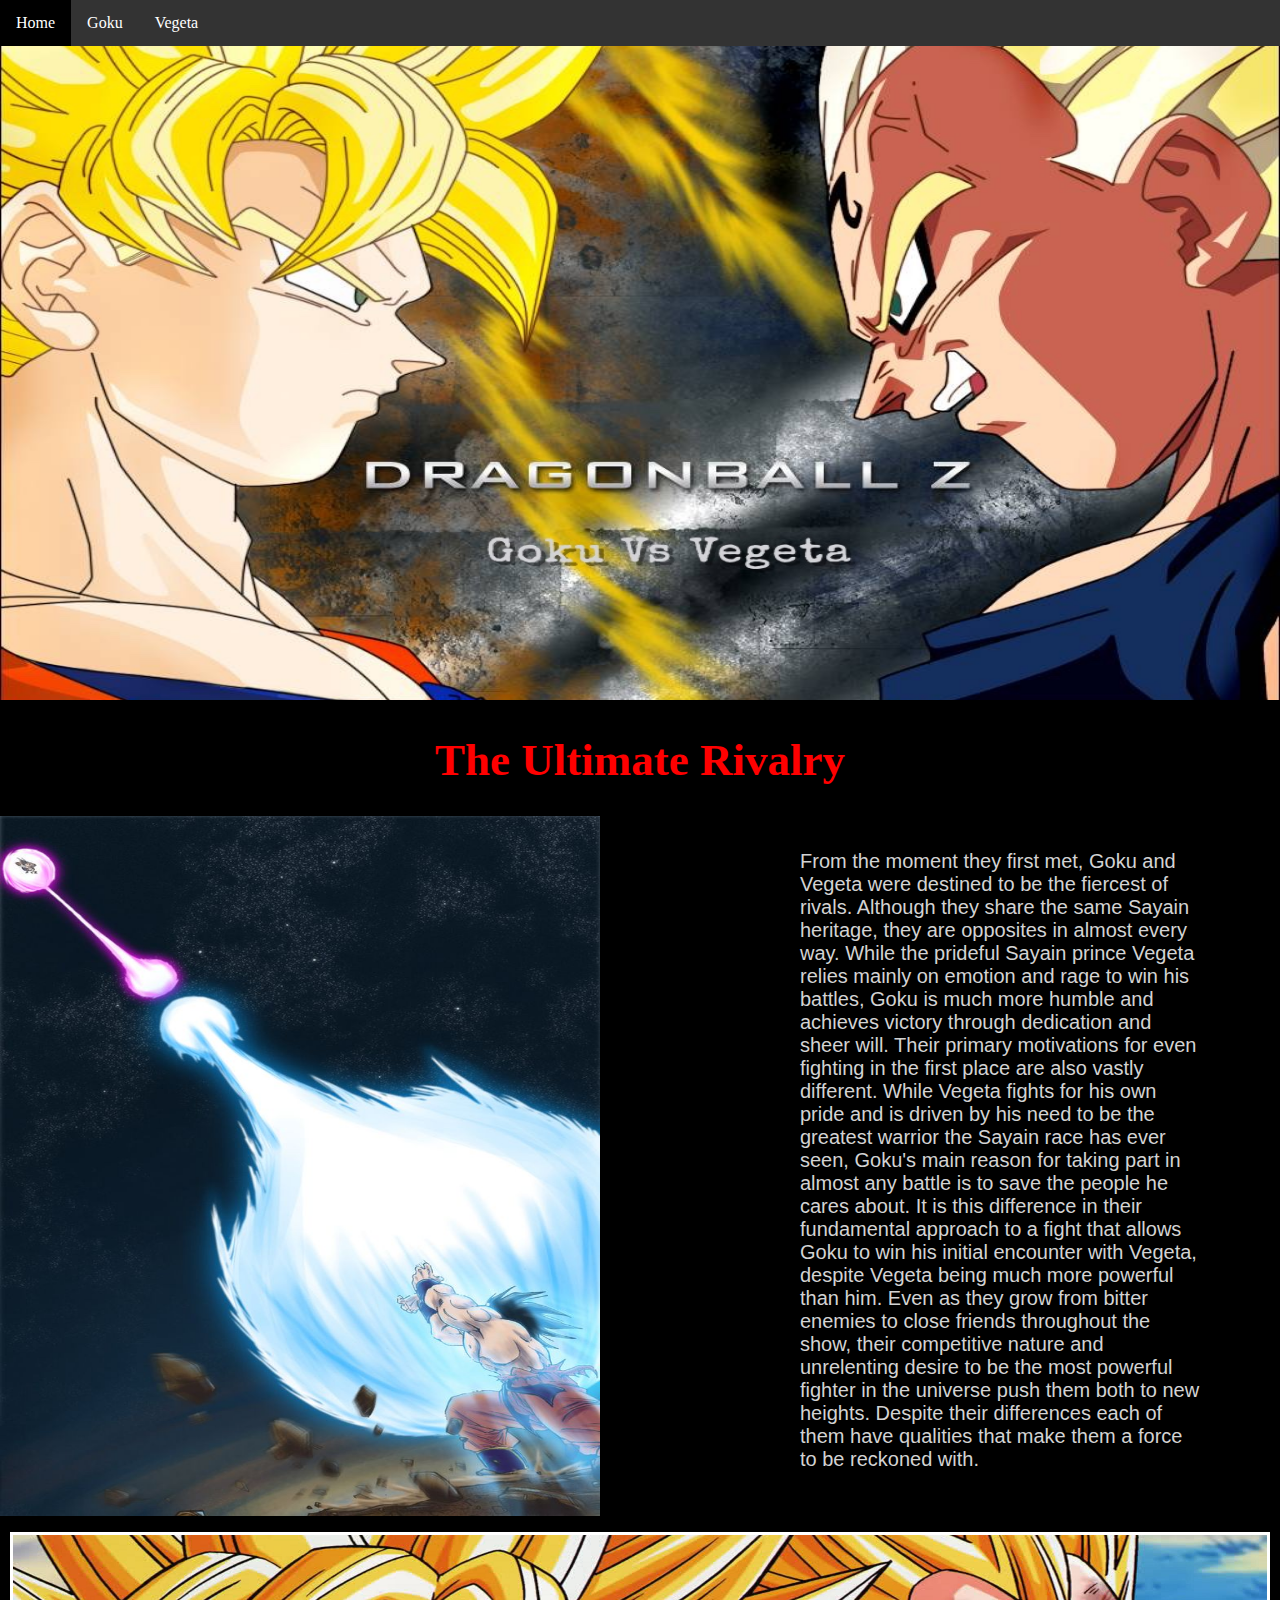
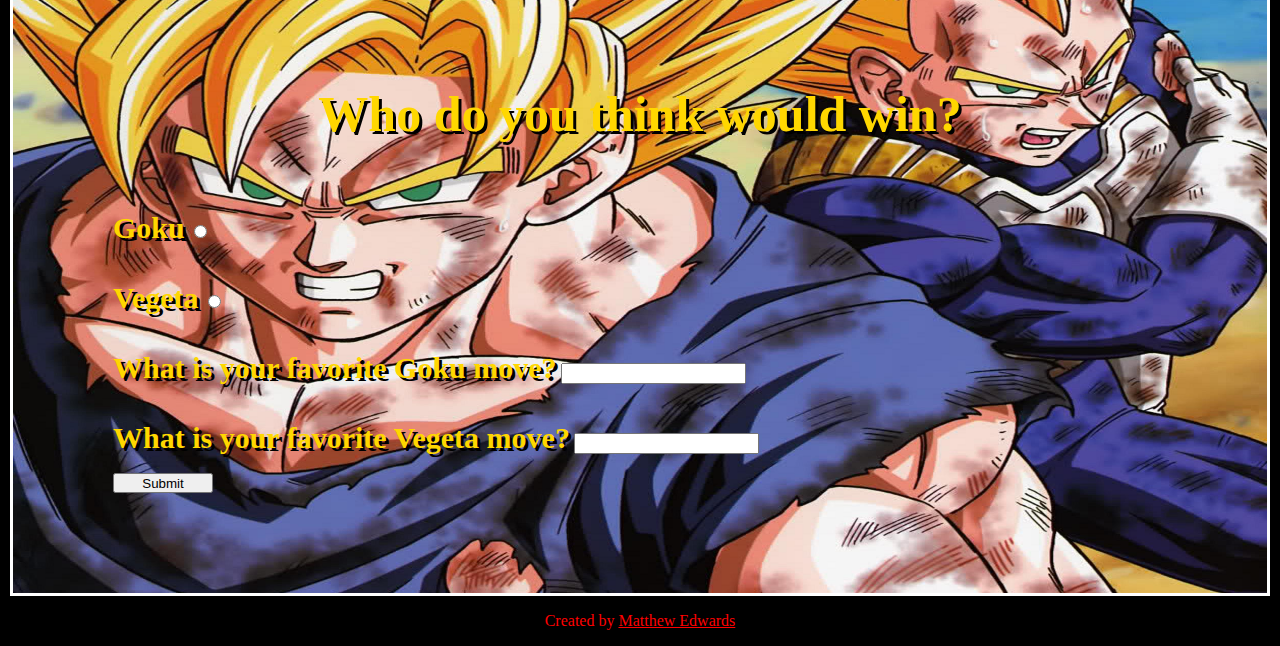
<file: index.html>
<!DOCTYPE html>
<html lang ="en">
<head>
	<meta charset="utf-8">
	<meta name="viewport" content="width=device-width, initial-scale=1.0">

	<title>DBZ: Goku vs Vegeta</title>
	<link rel="stylesheet" type="text/css" href="dbzstyle.css">
</head>
<body>
<div class="nav-div">
	<nav>
		<ul class="nav-ul">
		<li class="nav-li"><a class="nav-a" href="index.html">Home</a></li>
		<li class="nav-li"><a class="nav-a" href="goku.html">Goku</a></li>
		<li class="nav-li"><a class="nav-a" href="vegeta.html">Vegeta</a></li>
	</ul>
	</nav>
</div>
<div id="main-img">
	<img id="a" src="3097176608_e6fb9bf868_o_Fotor.jpg" alt="Goku vs Vegeta">
</div>

<main>
	<h1 id="rivalry">The Ultimate Rivalry</h1>
	<div>
<img id="b" src="2c7c33bd5426e70633613d6acdbc70fa.jpg" alt="Kamehameha vs Final Flash">
</div>
<div>
<p id="main-p">
	From the moment they first met, Goku and Vegeta were destined to be the fiercest of rivals. Although they share the same Sayain heritage, they are opposites in almost every way. While the prideful Sayain prince Vegeta relies mainly on emotion and rage to win his battles, Goku is much more humble and achieves victory through dedication and sheer will. Their primary motivations for even fighting in the first place are also vastly different. While Vegeta fights for his own pride and is driven by his need to be the greatest warrior the Sayain race has ever seen, Goku's main reason for taking part in almost any battle is to save the people he cares about. It is this difference in their fundamental approach to a fight that allows Goku to win his initial encounter with Vegeta, despite Vegeta being much more powerful than him. Even as they grow from bitter enemies to close friends throughout the show, their competitive nature and unrelenting desire to be the most powerful fighter in the universe push them both to new heights. Despite their differences each of them have qualities that make them a force to be reckoned with. 
</p>
</div>
<div>
<form action="index.html" method="post">
<p id="who">Who do you think would win?</p><br>
<label>Goku</label>
<input type="radio" name="character" value="Vegeta"><br><br><br>
<label>Vegeta</label>
<input type="radio" name="character" value="Goku"><br><br><br>

<label>What is your favorite Goku move?</label>
<input type="text" name="gokumove">
<br><br><br>
<label>What is your favorite Vegeta move?</label>
<input type="text" name="vegetamove">
<br><br>
<input id="submit" type="submit" value="Submit">
</form>
</div>

</main>
<footer>
<p>Created by <a id ="tarka" href="https://github.com/Tarkajr">Matthew Edwards</a></p>
</footer>
</body>
</html>
</file>
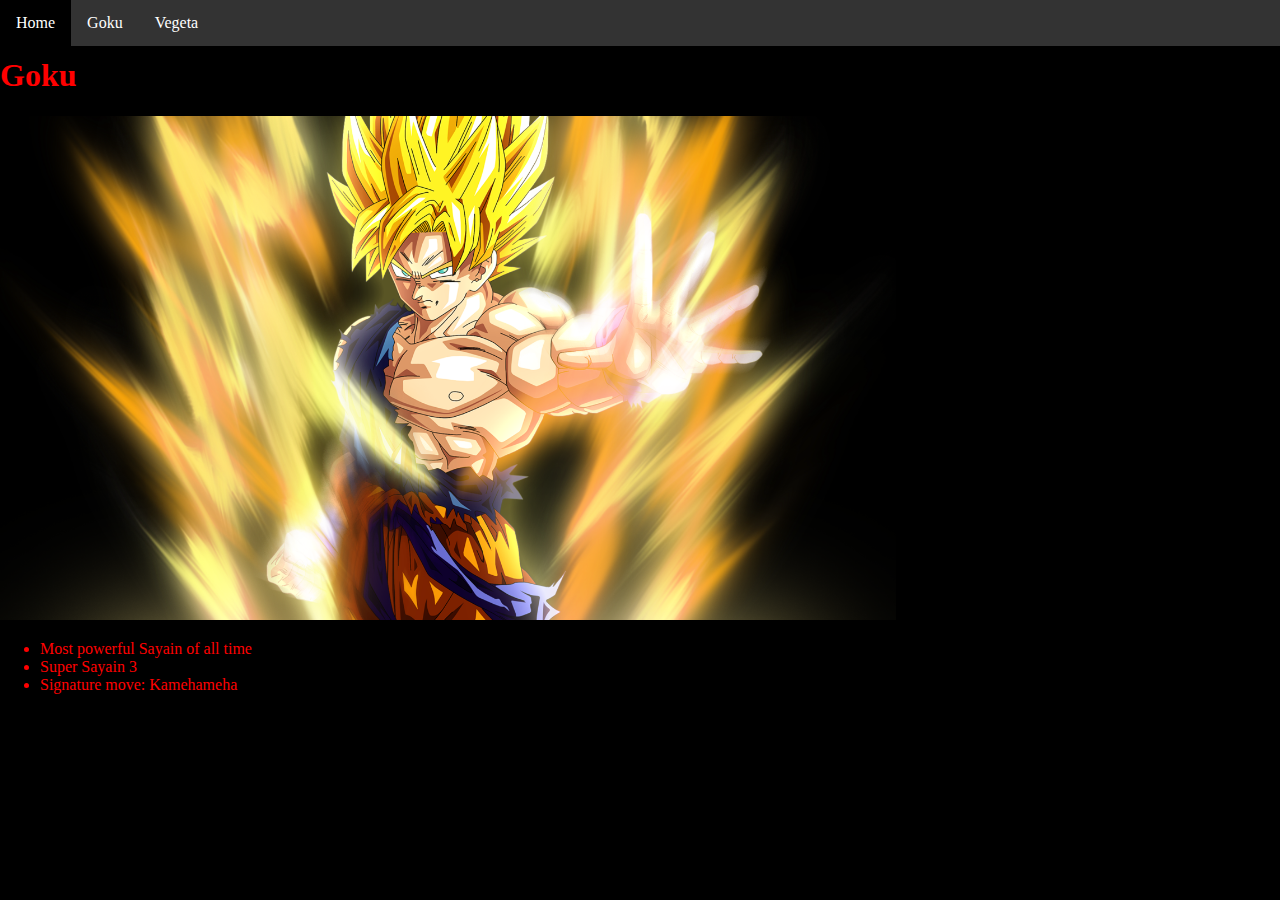
<file: goku.html>
<!DOCTYPE html>
<html lang="en">
<head>
	<meta charset="utf-8">
	<meta name="viewport" content="width=device-width, initial-scale=1.0">
	<title>Goku</title>
	<link rel="stylesheet" type="text/css" href="dbzstyle.css">
</head>
<body>
	
<div class="nav-div">
	<nav>
		<ul class="nav-ul">
		<li class="nav-li"><a class="nav-a" href="index.html">Home</a></li>
		<li class="nav-li"><a class="nav-a" href="goku.html">Goku</a></li>
		<li class="nav-li"><a class="nav-a" href="vegeta.html">Vegeta</a></li>
	</ul>
	</nav>
</div>
<main>
<br>
<br>
<h1>Goku</h1>
<img id="c" src="xenoverse_goku_test_by_rayzorblade189-d8cy62k.png" alt="Goku">
<ul>
<li>Most powerful Sayain of all time</li>
<li>Super Sayain 3</li>
<li>Signature move: Kamehameha</li>
</ul>
</main>
</body>
</html>
</file>
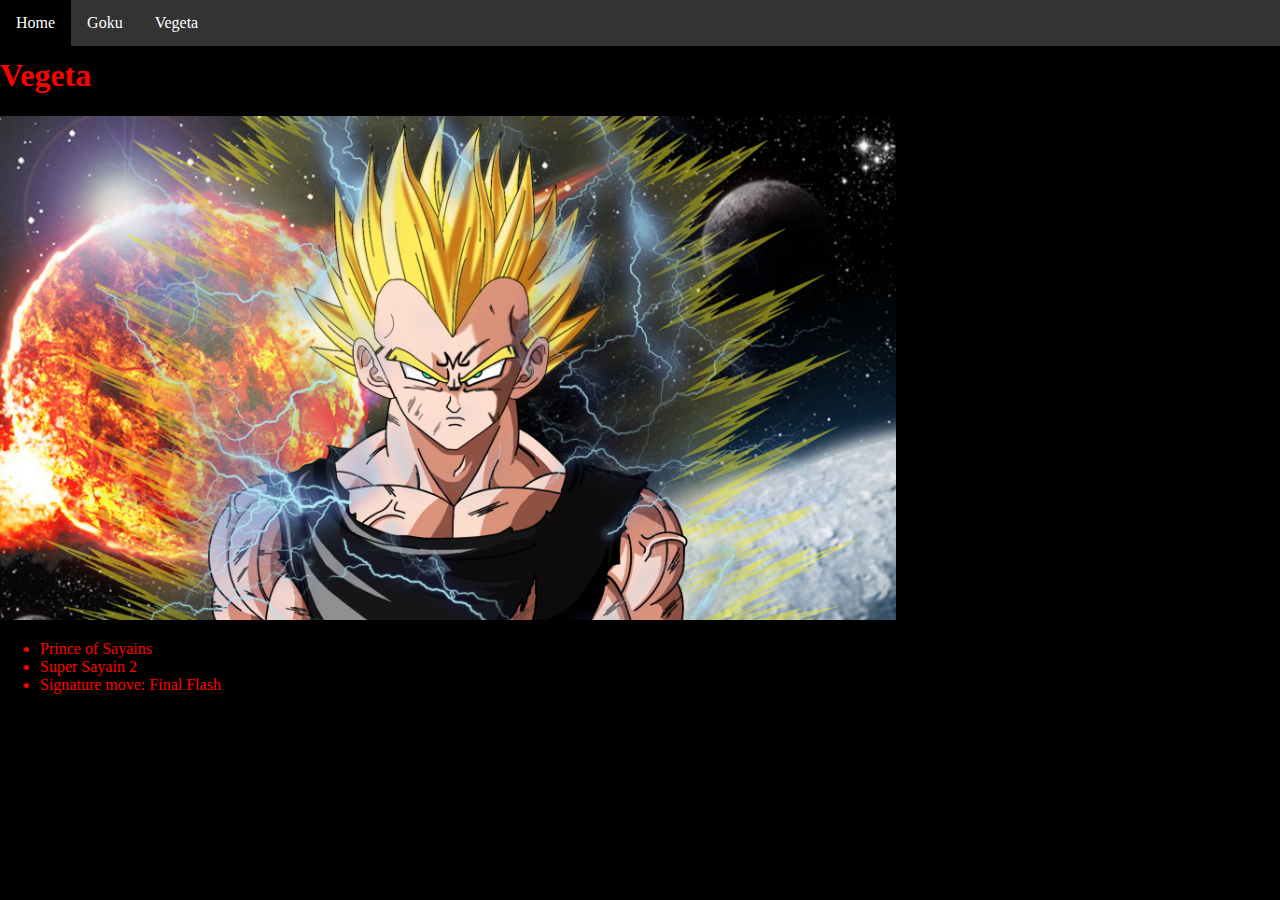
<file: vegeta.html>
<!DOCTYPE html>
<html lang="en">
<head>
	<meta charset="utf-8">
	<meta name="viewport" content="width=device-width, initial-scale=1.0">
	<title>Vegeta</title>
	<link rel="stylesheet" type="text/css" href="dbzstyle.css">
</head>
<body>
	
<div class="nav-div">
	<nav>
		<ul class="nav-ul">
		<li class="nav-li"><a class="nav-a" href="index.html">Home</a></li>
		<li class="nav-li"><a class="nav-a" href="goku.html">Goku</a></li>
		<li class="nav-li"><a class="nav-a" href="vegeta.html">Vegeta</a></li>
	</ul>
	</nav>
</div>
<br>
<br>
<main>
<h1>Vegeta</h1>
<img id="d" src="majin-vegeta-wallpaper-1.jpg" alt="Vegeta">

<ul>
<li>Prince of Sayains</li>
<li>Super Sayain 2</li>
<li>Signature move: Final Flash</li>
</ul>
</main>
</body>
</html>
</file>
<file: dbzstyle.css>
body {margin:0;padding:0;background-color:black;color:red;z-index:-1;}

.nav-div {position:fixed;z-index:1;width:100%;}

.nav-ul {list-style-type:none;margin:0;padding:0;overflow:hidden;background-color:#333;text-align:center;}

.nav-li {float:left;}

.nav-a {display:block;color:white;text-align:center;text-decoration:none;padding:14px 16px;}

#main-img {position:static;z-index:-1;left:0;top:0;width:100%;height:100%}

#rivalry {text-align:center;color:red;font-size:45px;}

#main-p {font-family:helvetica;margin:0px;padding:0px;color:lightgrey;position:relative;height:2px;width:400px;left:800px;bottom:670px;font-size:20px;}

#a {height:700px;width:100%;}
#b {height:700px;width:600px;}
#c {height:70%;width:70%;}
#d {height:70%;width:70%;}

form {border:3px solid white;margin:10px;padding:100px;background:url("Hp3KNqq.jpg") no-repeat center;background-size:100% 100%;}

label {color:gold;font-size:30px;font-weight:bold;text-shadow:3px 3px black;}

#who {color:gold;font-size:50px;font-weight:bold;text-align:center;text-shadow:3px 3px black;}

#submit {height:20px;width:100px;}

footer {text-align:center;color:red;}

a:hover {background-color: black;}

#tarka {color:red;}
#tarka:link {color:red;}
#tarka:visited {color:gold;}


/* Smartphones (portrait and landscape) ----------- */
@media only screen and (min-device-width : 320px) and (max-device-width : 480px) {
/* Styles */#main-img {position:static;z-index:-1;left:0;top:0;width:100%;height:100%}

}

/* Smartphones (landscape) ----------- */
@media only screen and (min-width : 321px) {
/* Styles */#main-img {position:static;z-index:-1;left:0;top:0;width:100%;height:100%}

}

/* Smartphones (portrait) ----------- */
@media only screen and (max-width : 320px) {
/* Styles */#main-img {position:static;z-index:-1;left:0;top:0;width:100%;height:100%}

}

/* iPads (portrait and landscape) ----------- */
@media only screen and (min-device-width : 768px) and (max-device-width : 1024px) {
/* Styles */#main-img {position:static;z-index:-1;left:0;top:0;width:100%;height:100%}

}

/* iPads (landscape) ----------- */
@media only screen and (min-device-width : 768px) and (max-device-width : 1024px) and (orientation : landscape) {
/* Styles */#main-img {position:static;z-index:-1;left:0;top:0;width:100%;height:100%}

}

/* iPads (portrait) ----------- */
@media only screen and (min-device-width : 768px) and (max-device-width : 1024px) and (orientation : portrait) {
/* Styles */#main-img {position:static;z-index:-1;left:0;top:0;width:100%;height:100%}

}
</file>
